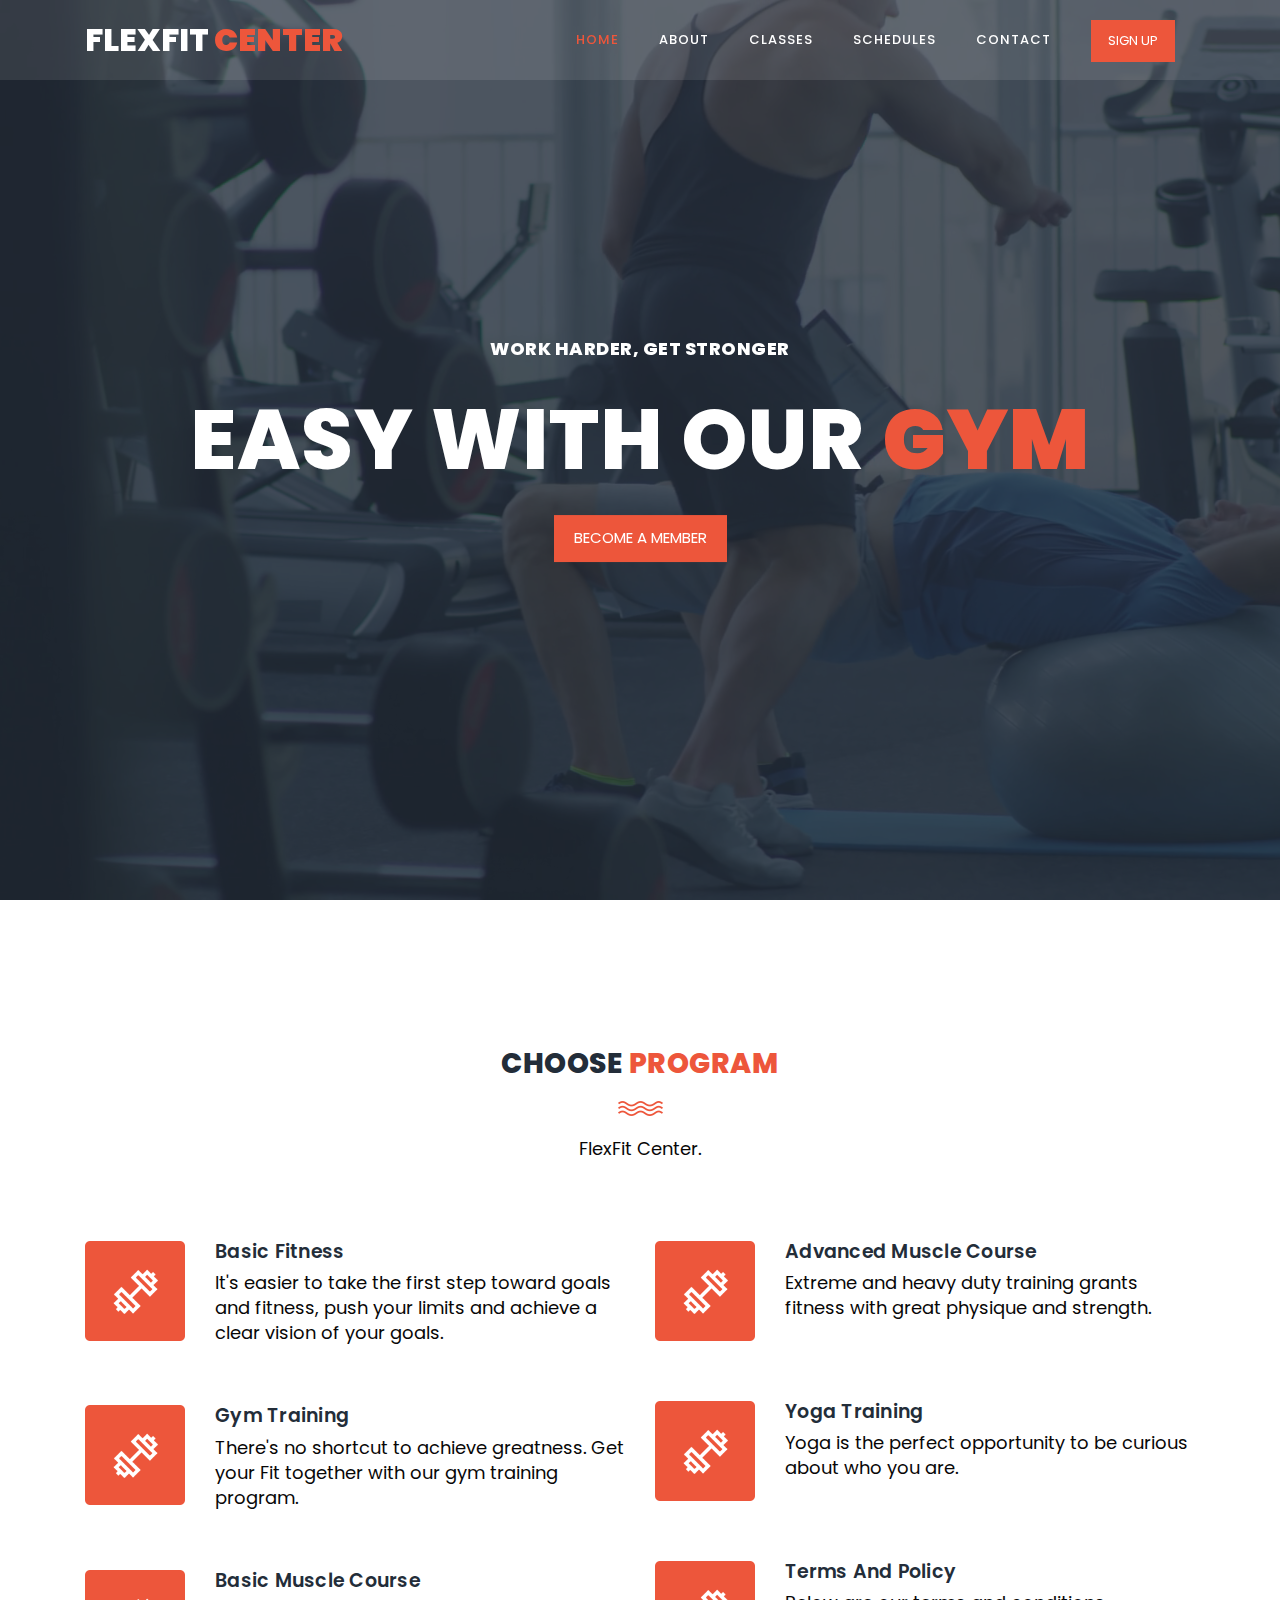
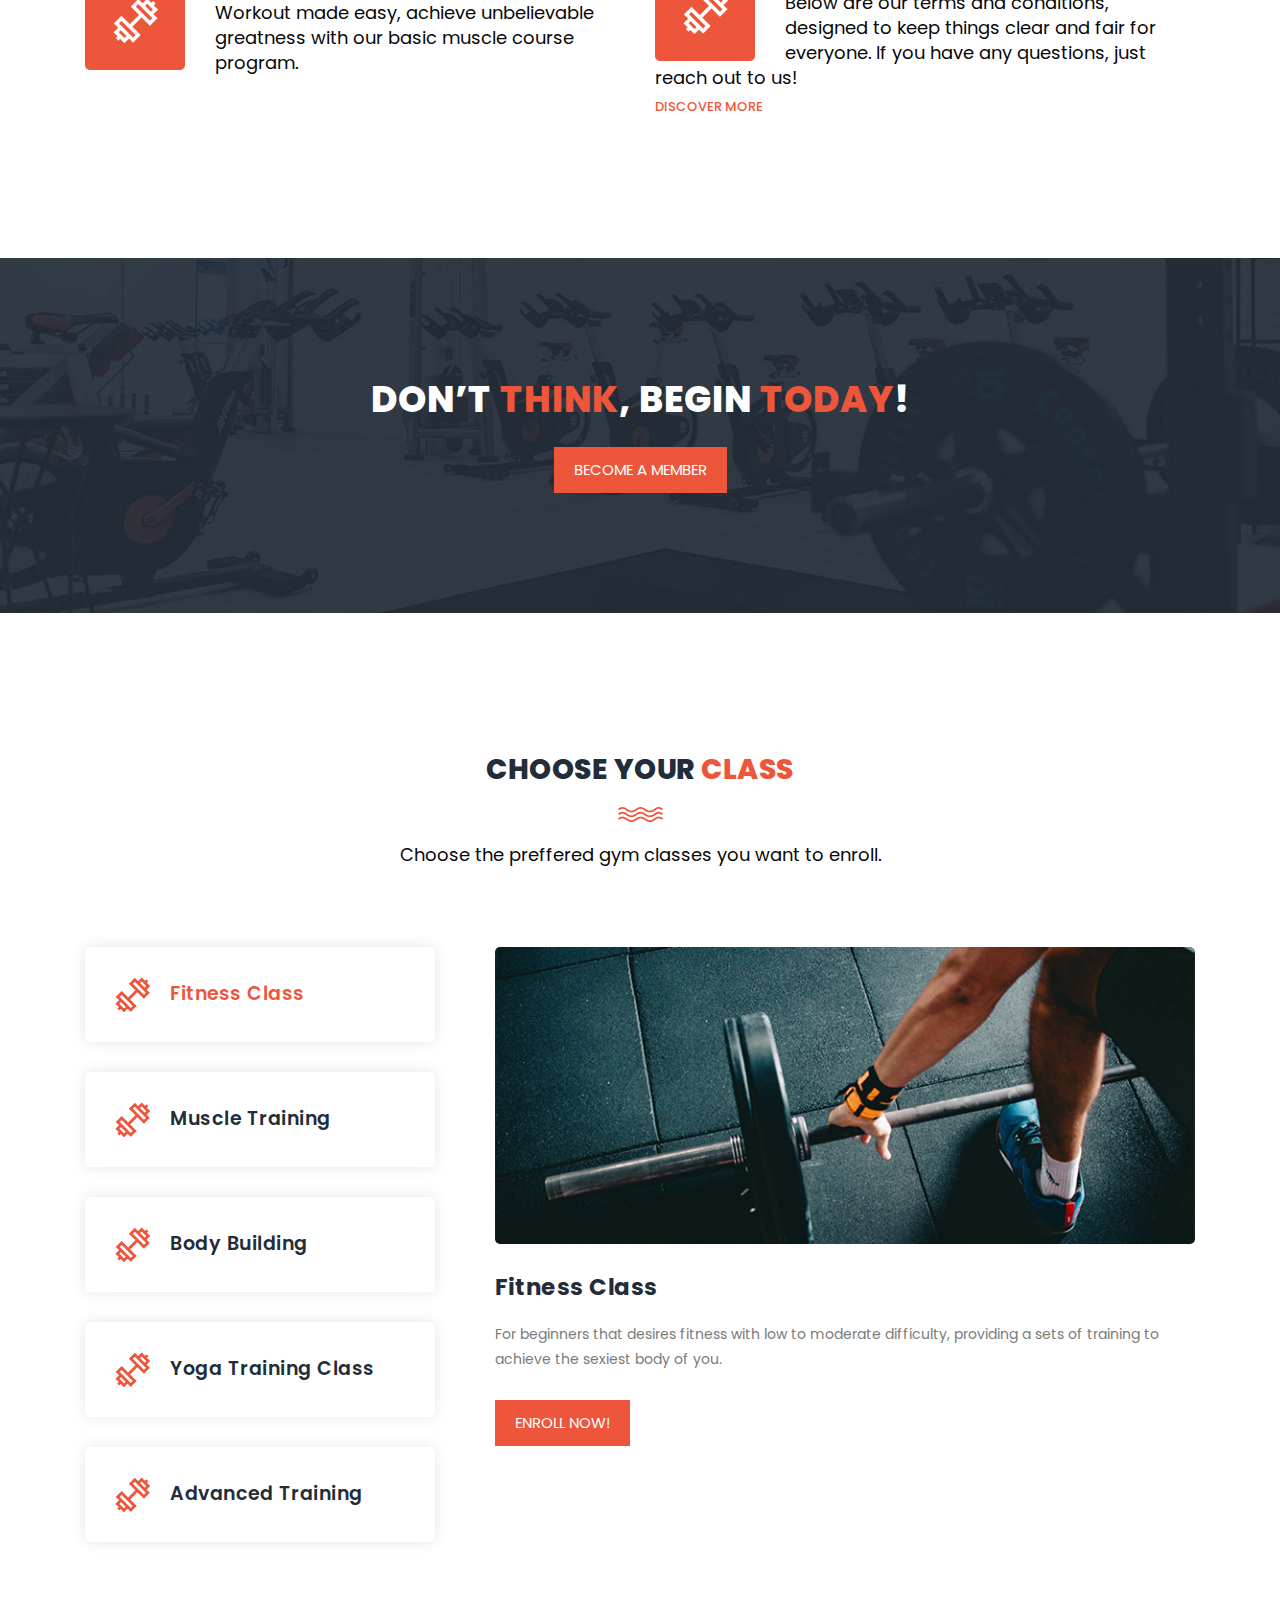
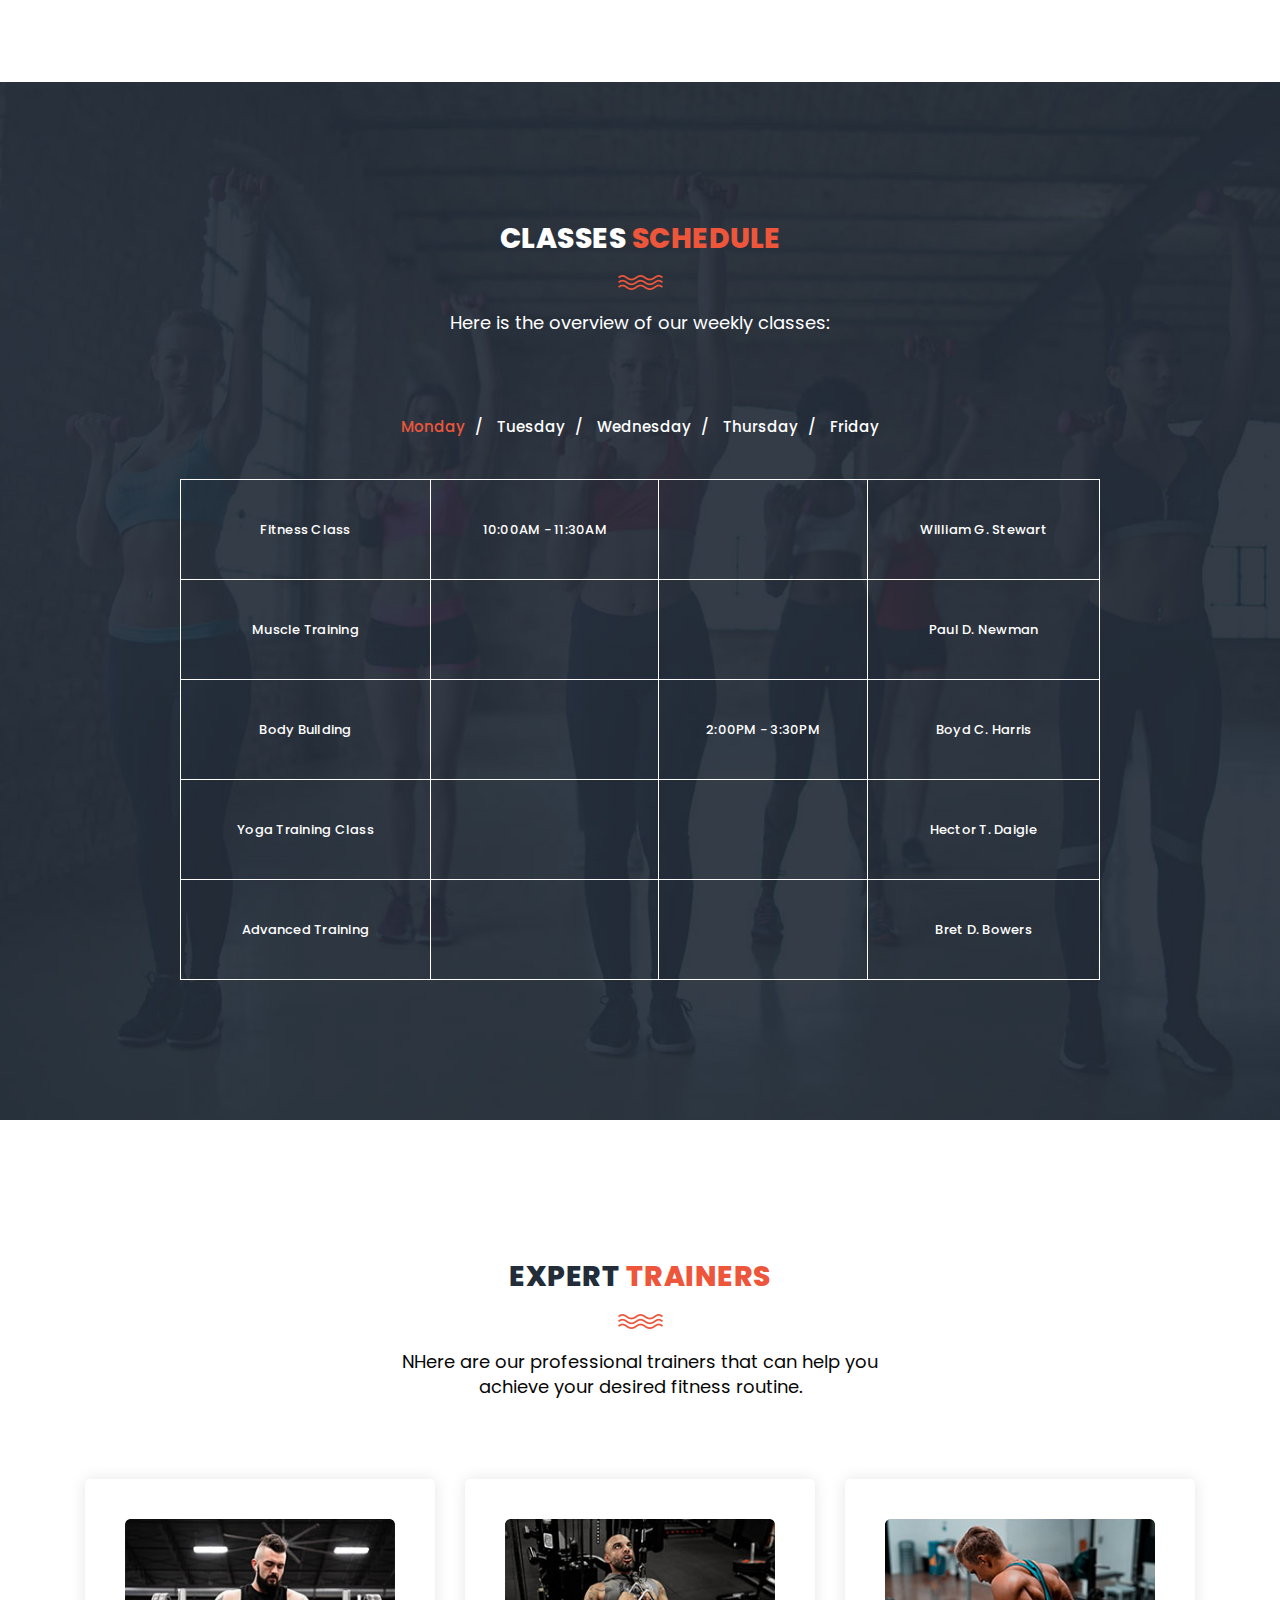
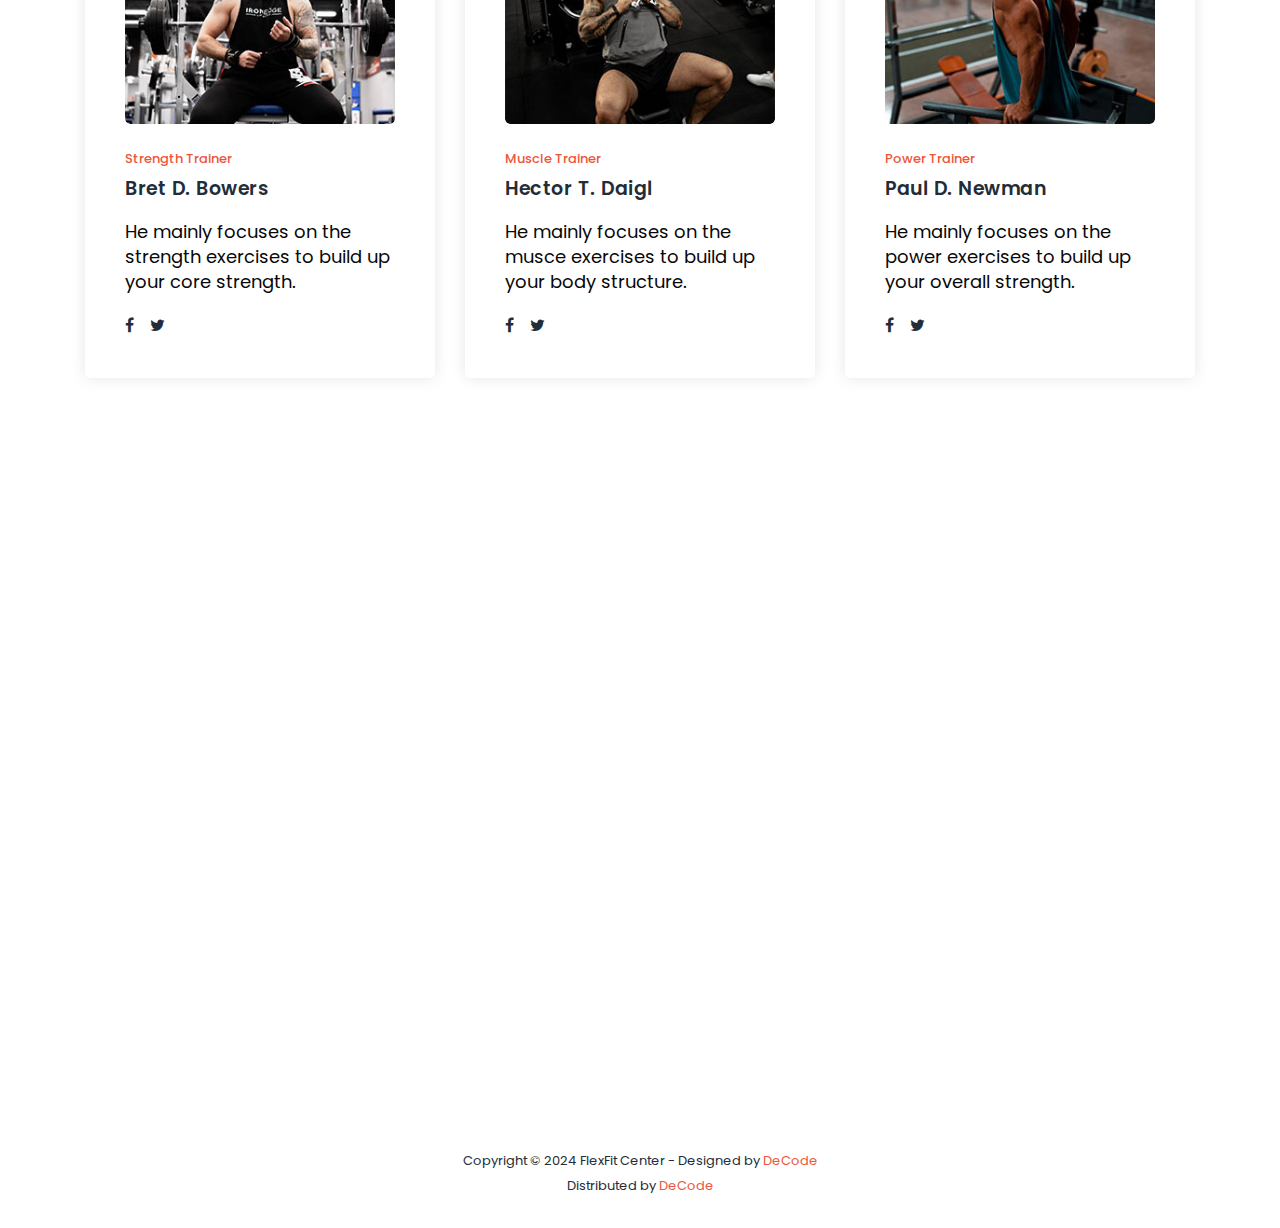
<file: index.html>
<!DOCTYPE html>
<html lang="en">

  <head>
    <meta charset="utf-8">
    <meta name="viewport" content="width=device-width, initial-scale=1, shrink-to-fit=no">
    <meta name="description" content="">
    <meta name="author" content="">
    <link href="https://fonts.googleapis.com/css?family=Poppins:100,100i,200,200i,300,300i,400,400i,500,500i,600,600i,700,700i,800,800i,900,900i&display=swap" rel="stylesheet">

    <title>FlexFit Center</title>

    <link rel="stylesheet" type="text/css" href="assets/css/bootstrap.min.css">

    <link rel="stylesheet" type="text/css" href="assets/css/font-awesome.css">

    <link rel="stylesheet" href="assets/css/templatemo-training-studio.css">
    <style>
        .map-container {
            justify-content: center;
            align-items: center;
            height: 600px;
            width: 100%;
        }
        #map iframe {
            border: 0;
            width: 100%;
            height: 500px;
        }
    </style>

    </head>
    
    <body>
    
    <div id="js-preloader" class="js-preloader">
      <div class="preloader-inner">
        <span class="dot"></span>
        <div class="dots">
          <span></span>
          <span></span>
          <span></span>
        </div>
      </div>
    </div>
    
    
    <header class="header-area header-sticky">
        <div class="container">
            <div class="row">
                <div class="col-12">
                    <nav class="main-nav">
                        <a href="index.html" class="logo">FlexFit<em> Center</em></a>
                        <ul class="nav">
                            <li class="scroll-to-section"><a href="#top" class="active">Home</a></li>
                            <li class="scroll-to-section"><a href="#features">About</a></li>
                            <li class="scroll-to-section"><a href="#our-classes">Classes</a></li>
                            <li class="scroll-to-section"><a href="#schedule">Schedules</a></li>
                            <li class="scroll-to-section"><a href="#contact-us">Contact</a></li> 
                            <li class="main-button"><a href="login.html">Sign Up</a></li>
                        </ul>        
                        <a class='menu-trigger'>
                            <span>Menu</span>
                        </a>
                    </nav>
                </div>
            </div>
        </div>
    </header>

    <div class="main-banner" id="top">
        <video autoplay muted loop id="bg-video">
            <source src="assets/images/gym-video.mp4" type="video/mp4" />
        </video>

        <div class="video-overlay header-text">
            <div class="caption">
                <h6>work harder, get stronger</h6>
                <h2>easy with our <em>gym</em></h2>
                <div class="main-button scroll-to-section">
                    <a href="login.html">Become a member</a>
                </div>
            </div>
        </div>
    </div>

    <section class="section" id="features">
        <div class="container">
            <div class="row">
                <div class="col-lg-6 offset-lg-3">
                    <div class="section-heading">
                        <h2>Choose <em>Program</em></h2>
                        <img src="assets/images/line-dec.png" alt="waves">
                        <p>FlexFit Center.</p>
                    </div>
                </div>
                <div class="col-lg-6">
                    <ul class="features-items">
                        <li class="feature-item">
                            <div class="left-icon">
                                <img src="assets/images/features-first-icon.png" alt="First One">
                            </div>
                            <div class="right-content">
                                <h4>Basic Fitness</h4>
                                <p>It's easier to take the first step toward goals and fitness, push your limits and achieve a clear vision of your goals.</p>
                            </div>
                        </li>
                        <li class="feature-item">
                            <div class="left-icon">
                                <img src="assets/images/features-first-icon.png" alt="second one">
                            </div>
                            <div class="right-content">
                                <h4>Gym Training</h4>
                                <p>There's no shortcut to achieve greatness. Get your Fit together with our gym training program.</p>
                            </div>
                        </li>
                        <li class="feature-item">
                            <div class="left-icon">
                                <img src="assets/images/features-first-icon.png" alt="third gym training">
                            </div>
                            <div class="right-content">
                                <h4>Basic Muscle Course</h4>
                                <p>Workout made easy, achieve unbelievable greatness with our basic muscle course program.</p>
                            </div>
                        </li>
                    </ul>
                </div>
                <div class="col-lg-6">
                    <ul class="features-items">
                        <li class="feature-item">
                            <div class="left-icon">
                                <img src="assets/images/features-first-icon.png" alt="fourth muscle">
                            </div>
                            <div class="right-content">
                                <h4>Advanced Muscle Course</h4>
                                <p>Extreme and heavy duty training grants fitness with great physique and strength.</p>
                            </div>
                        </li>
                        <li class="feature-item">
                            <div class="left-icon">
                                <img src="assets/images/features-first-icon.png" alt="training fifth">
                            </div>
                            <div class="right-content">
                                <h4>Yoga Training</h4>
                                <p>Yoga is the perfect opportunity to be curious about who you are.</p>
                            </div>
                        </li>
                        <li class="feature-item">
                            <div class="left-icon">
                                <img src="assets/images/features-first-icon.png" alt="gym training">
                            </div>
                            <div class="right-content">
                                <h4>Terms and Policy</h4>
                                <p>Below are our terms and conditions, designed to keep things clear and fair for everyone. If you have any questions, just reach out to us!</p>
                                <a href="policy.html" class="text-button">Discover More</a>
                            </div>
                        </li>
                    </ul>
                </div>
            </div>
        </div>
    </section>
    <!-- ***** Features Item End ***** -->

    <!-- ***** Call to Action Start ***** -->
    <section class="section" id="call-to-action">
        <div class="container">
            <div class="row">
                <div class="col-lg-10 offset-lg-1">
                    <div class="cta-content">
                        <h2>Don’t <em>think</em>, begin <em>today</em>!</h2>
                        <p></p>
                        <div class="main-button scroll-to-section">
                            <a href="login.html">Become a member</a>
                        </div>
                    </div>
                </div>
            </div>
        </div>
    </section>
    <!-- ***** Call to Action End ***** -->

    <!-- ***** Our Classes Start ***** -->
    <section class="section" id="our-classes">
        <div class="container">
            <div class="row">
                <div class="col-lg-6 offset-lg-3">
                    <div class="section-heading">
                        <h2>Choose your <em>Class</em></h2>
                        <img src="assets/images/line-dec.png" alt="">
                        <p>Choose the preffered gym classes you want to enroll.</p>
                    </div>
                </div>
            </div>
            <div class="row" id="tabs">
              <div class="col-lg-4">
                <ul>
                  <li><a href='#tabs-1' data-class='fitness'><img src="assets/images/tabs-first-icon.png" alt="">Fitness Class</a></li>
                  <li><a href='#tabs-2' data-class='muscle-training'><img src="assets/images/tabs-first-icon.png" alt="">Muscle Training</a></a></li>
                  <li><a href='#tabs-3' data-class='body-building'><img src="assets/images/tabs-first-icon.png" alt="">Body Building</a></a></li>
                  <li><a href='#tabs-4' data-class='yoga-training'><img src="assets/images/tabs-first-icon.png" alt="">Yoga Training Class</a></a></li>
                  <li><a href='#tabs-5' data-class='advanced-training'><img src="assets/images/tabs-first-icon.png" alt="">Advanced Training</a></a></li>
                </ul>
              </div>
              <div class="col-lg-8">
                <section class='tabs-content'>
                  <article id='tabs-1'>
                    <img src="assets/images/training-image-01.jpg" alt="Fitness Class">
                    <h4>Fitness Class</h4>
                    <p>For beginners that desires fitness with low to moderate difficulty, providing a sets of training to achieve the sexiest body of you.</p>
                    <div class="main-button">
                        <a href="#">Enroll Now!</a>
                    </div>
                  </article>
                  <article id='tabs-2'>
                    <img src="assets/images/training-image-02.jpg" alt="Muscle Training">
                    <h4>Muscle Training</h4>
                    <p></p>
                    <div class="main-button">
                        <a href="#">Enroll Now!</a>
                    </div>
                  </article>
                  <article id='tabs-3'>
                    <img src="assets/images/training-image-03.jpg" alt="Body Building">
                    <h4>Body Building</h4>
                    <p>.</p>
                    <div class="main-button">
                        <a href="#">Enroll Now! </a>
                    </div>
                  </article>
                  <article id='tabs-4'>
                    <img src="assets/images/training-image-04.jpg" alt="Yoga Training Class">
                    <h4>Yoga Training Class</h4>
                    <p>.</p>
                    <div class="main-button">
                        <a href="#">Enroll Now!</a>
                    </div>
                  </article>
                  <article id='tabs-5'>
                    <img src="assets/images/training-image-01.jpg" alt="Advanced Training">
                    <h4>Advanced Training</h4>
                    <p>.</p>
                    <div class="main-button">
                        <a href="#">Enroll Now!</a>
                    </div>
                  </article>
                </section>
              </div>
            </div>
        </div>
    </section>
    <!-- ***** Our Classes End ***** -->
    
    <section class="section" id="schedule">
        <div class="container">
            <div class="row">
                <div class="col-lg-6 offset-lg-3">
                    <div class="section-heading dark-bg">
                        <h2>Classes <em>Schedule</em></h2>
                        <img src="assets/images/line-dec.png" alt="">
                        <p>Here is the overview of our weekly classes:</p>
                    </div>
                </div>
            </div>
            <div class="row">
                <div class="col-lg-12">
                    <div class="filters">
                        <ul class="schedule-filter">
                            <li class="active" data-tsfilter="monday">Monday</li>
                            <li data-tsfilter="tuesday">Tuesday</li>
                            <li data-tsfilter="wednesday">Wednesday</li>
                            <li data-tsfilter="thursday">Thursday</li>
                            <li data-tsfilter="friday">Friday</li>
                        </ul>
                    </div>
                </div>
                <div class="col-lg-10 offset-lg-1">
                    <div class="schedule-table filtering">
                        <table>
                            <tbody>
                                <tr>
                                    <td class="day-time">Fitness Class</td>
                                    <td class="monday ts-item show" data-tsmeta="monday">10:00AM - 11:30AM</td>
                                    <td class="tuesday ts-item" data-tsmeta="tuesday">2:00PM - 3:30PM</td>
                                    <td>William G. Stewart</td>
                                </tr>
                                <tr>
                                    <td class="day-time">Muscle Training</td>
                                    <td class="friday ts-item" data-tsmeta="friday">10:00AM - 11:30AM</td>
                                    <td class="thursday friday ts-item" data-tsmeta="thursday" data-tsmeta="friday">2:00PM - 3:30PM</td>
                                    <td>Paul D. Newman</td>
                                </tr>
                                
                                <tr>
                                    <td class="day-time">Body Building</td>
                                    <td class="tuesday ts-item" data-tsmeta="tuesday">10:00AM - 11:30AM</td>
                                    <td class="monday ts-item show" data-tsmeta="monday">2:00PM - 3:30PM</td>
                                    <td>Boyd C. Harris</td>
                                </tr>
                                <tr>
                                    <td class="day-time">Yoga Training Class</td>
                                    <td class="wednesday ts-item" data-tsmeta="wednesday">10:00AM - 11:30AM</td>
                                    <td class="friday ts-item" data-tsmeta="friday">2:00PM - 3:30PM</td>
                                    <td>Hector T. Daigle</td>
                                </tr>
                                <tr>
                                    <td class="day-time">Advanced Training</td>
                                    <td class="thursday ts-item" data-tsmeta="thursday">10:00AM - 11:30AM</td>
                                    <td class="wednesday ts-item" data-tsmeta="wednesday">2:00PM - 3:30PM</td>
                                    <td>Bret D. Bowers</td>
                                </tr>
                            </tbody>
                        </table>
                    </div>
                </div>
            </div>
        </div>
    </section>

    <!-- ***** Testimonials Starts ***** -->
    <section class="section" id="trainers">
        <div class="container">
            <div class="row">
                <div class="col-lg-6 offset-lg-3">
                    <div class="section-heading">
                        <h2>Expert <em>Trainers</em></h2>
                        <img src="assets/images/line-dec.png" alt="">
                        <p>NHere are our professional trainers that can help you achieve your desired fitness routine.</p>
                    </div>
                </div>
            </div>
            <div class="row">
                <div class="col-lg-4">
                    <div class="trainer-item">
                        <div class="image-thumb">
                            <img src="assets/images/first-trainer.jpg" alt="">
                        </div>
                        <div class="down-content">
                            <span>Strength Trainer</span>
                            <h4>Bret D. Bowers</h4>
                            <p>He mainly focuses on the strength exercises to build up your core strength.</p>
                            <ul class="social-icons">
                                <li><a href="#"><i class="fa fa-facebook"></i></a></li>
                                <li><a href="#"><i class="fa fa-twitter"></i></a></li>
                            </ul>
                        </div>
                    </div>
                </div>
                <div class="col-lg-4">
                    <div class="trainer-item">
                        <div class="image-thumb">
                            <img src="assets/images/second-trainer.jpg" alt="">
                        </div>
                        <div class="down-content">
                            <span>Muscle Trainer</span>
                            <h4>Hector T. Daigl</h4>
                            <p>He mainly focuses on the musce exercises to build up your body structure.</p>
                            <ul class="social-icons">
                                <li><a href="#"><i class="fa fa-facebook"></i></a></li>
                                <li><a href="#"><i class="fa fa-twitter"></i></a></li>
                            </ul>
                        </div>
                    </div>
                </div>
                <div class="col-lg-4">
                    <div class="trainer-item">
                        <div class="image-thumb">
                            <img src="assets/images/third-trainer.jpg" alt="">
                        </div>
                        <div class="down-content">
                            <span>Power Trainer</span>
                            <h4>Paul D. Newman</h4>
                            <p>He mainly focuses on the power exercises to build up your overall strength.</p>
                            <ul class="social-icons">
                                <li><a href="#"><i class="fa fa-facebook"></i></a></li>
                                <li><a href="#"><i class="fa fa-twitter"></i></a></li>
                            </ul>
                        </div>
                    </div>
                </div>
            </div>
        </div>
    </section>
    <!-- ***** Testimonials Ends ***** -->
    
    <!-- ***** Contact Us Area Starts ***** -->
    <section class="section" id="contact-us">
        <div class="container-fluid">
            <div class="row justify-content-center">
                <div class="col-lg-6 col-md-6 col-xs-12">
                    <div class="map-container">
                        <div id="map">
                            <iframe src="https://www.google.com/maps/embed?pb=!1m17!1m12!1m3!1d3872.0348108951057!2d121.3288694737506!3d13.956532992523309!2m3!1f0!2f0!3f0!3m2!1i1024!2i768!4f13.1!3m2!1m1!2zMTPCsDU3JzIzLjUiTiAxMjHCsDE5JzUzLjIiRQ!5e0!3m2!1sen!2sph!4v1713231269675!5m2!1sen!2sph" width="100%" height="600px" frameborder="0" style="border:0" allowfullscreen="" loading="lazy" referrerpolicy="no-referrer-when-downgrade"></iframe>
                        </div>
                    </div>
                </div>
            </div>
        </div>
    </section>
    <!-- ***** Contact Us Area Ends ***** -->
    
    <!-- ***** Footer Start ***** -->
    <footer>
        <div class="container">
            <div class="row">
                <div class="col-lg-12">
                    <p>Copyright &copy; 2024 FlexFit Center
                    
                    - Designed by <a rel="nofollow" href="" class="tm-text-link" target="_parent">DeCode</a><br>

                Distributed by <a rel="nofollow" href="" class="tm-text-link" target="_blank">DeCode</a>
                
                </p>
                    
                    
                </div>
            </div>
        </div>
    </footer>

    <!-- jQuery -->
    <script src="assets/js/jquery-2.1.0.min.js"></script>

    <!-- Bootstrap -->
    <script src="assets/js/popper.js"></script>
    <script src="assets/js/bootstrap.min.js"></script>

    <!-- Plugins -->
    <script src="assets/js/scrollreveal.min.js"></script>
    <script src="assets/js/waypoints.min.js"></script>
    <script src="assets/js/jquery.counterup.min.js"></script>
    <script src="assets/js/imgfix.min.js"></script> 
    <script src="assets/js/mixitup.js"></script> 
    <script src="assets/js/accordions.js"></script>
    
    <!-- Global Init -->
    <script src="assets/js/custom.js"></script>

  </body>
</html>
</file>
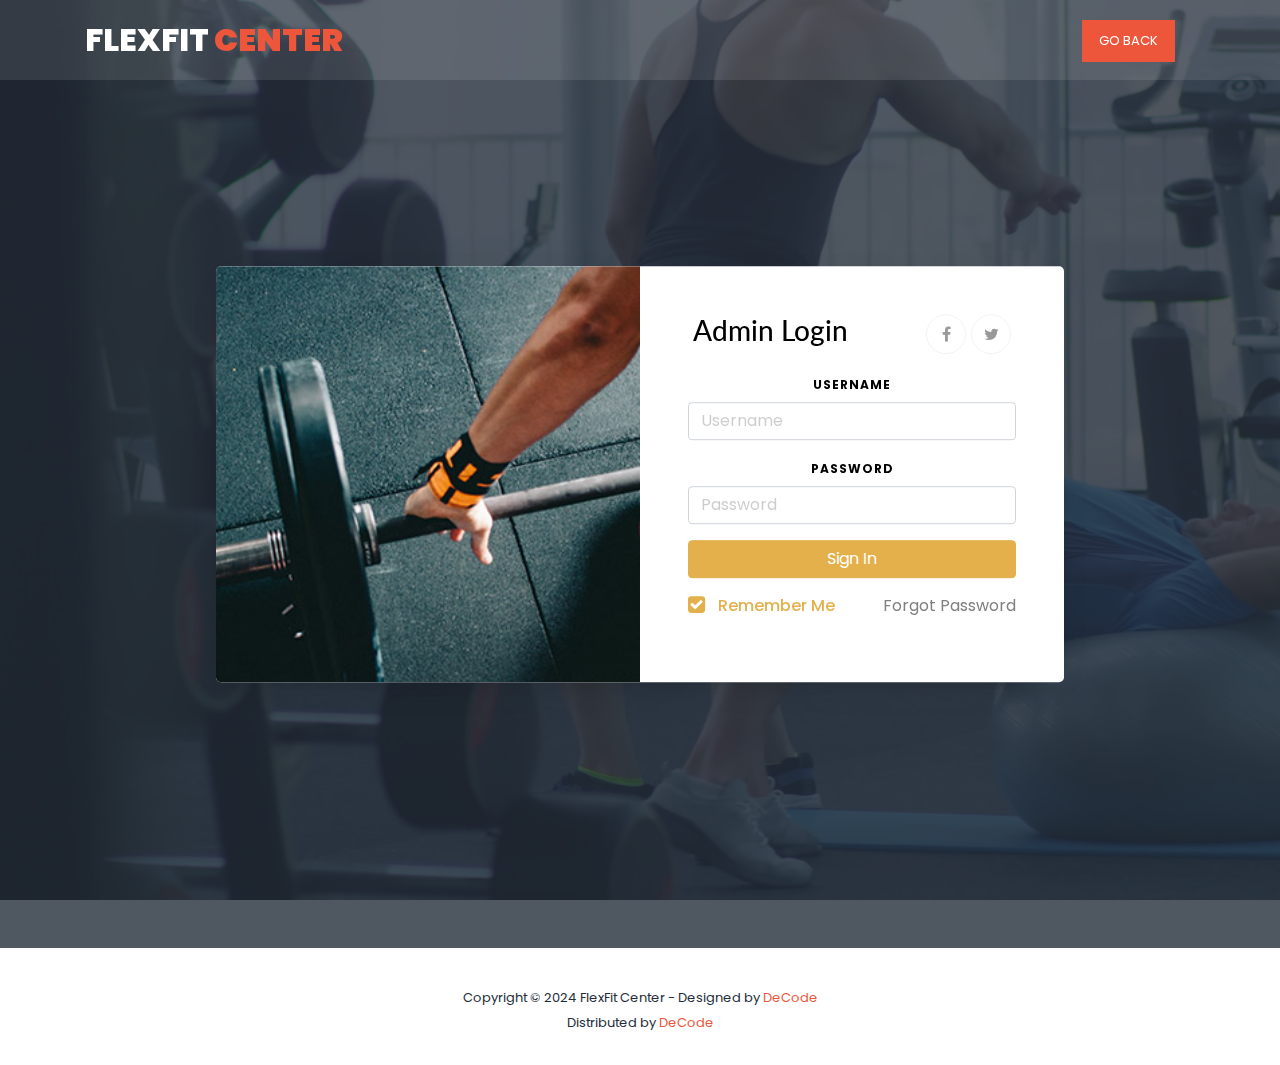
<file: admin_login.html>
<!doctype html>
<html lang="en">
<head>
    <title>FlexFit Center - Admin Login</title>
    <meta charset="utf-8">
    <meta name="viewport" content="width=device-width, initial-scale=1, shrink-to-fit=no">

    <link href="https://fonts.googleapis.com/css?family=Lato:300,400,700&display=swap" rel="stylesheet">

    <link rel="stylesheet" href="https://stackpath.bootstrapcdn.com/font-awesome/4.7.0/css/font-awesome.min.css">

    <link rel="stylesheet" href="assets/css/style.css">

    <link rel="stylesheet" type="text/css" href="assets/css/bootstrap.min.css">

    <link rel="stylesheet" type="text/css" href="assets/css/font-awesome.css">

    <link rel="stylesheet" href="assets/css/templatemo-training-studio.css">


</head>
<body>

<div id="js-preloader" class="js-preloader">
    <div class="preloader-inner">
        <span class="dot"></span>
        <div class="dots">
            <span></span>
            <span></span>
            <span></span>
        </div>
    </div>
</div>

<header class="header-area header-sticky">
    <div class="container">
        <div class="row">
            <div class="col-12">
                <nav class="main-nav">
                    <a href="index.html" class="logo">FlexFit<em> Center</em></a>
                    <ul class="nav">
                        <li class="main-button"><a href="login.html">Go Back</a></li>
                    </ul>
                    <a class='menu-trigger'>
                        <span>Menu</span>
                    </a>
                </nav>
            </div>
        </div>
    </div>
</header>

<div class="main-banner" id="top">
    <video autoplay muted loop id="bg-video">
        <source src="assets/images/gym-video.mp4" type="video/mp4"/>
    </video>
    <br><br><br>
    <div class="video-overlay header-text">
        <div class="caption">
            <div class="row justify-content-center">
                <div class="col-md-12 col-lg-10">
                    <div class="wrap d-md-flex">
                        <div class="img" style="background-image: url(assets/images/training-image-01.jpg);">
                        </div>
                        <div class="login-wrap p-4 p-md-5">
                            <div class="d-flex">
                                <div class="w-100">
                                    <h3 class="mb-4">Admin Login</h3>
                                </div>
                                <div class="w-100">
                                    <p class="social-media d-flex justify-content-end">
                                        <a href="#" class="social-icon d-flex align-items-center justify-content-center"><span
                                                    class="fa fa-facebook"></span></a>
                                        <a href="#" class="social-icon d-flex align-items-center justify-content-center"><span
                                                    class="fa fa-twitter"></span></a>
                                    </p>
                                </div>
                            </div>
                            <form action="admin_login.php" method="post" class="signin-form">
								<div class="form-group mb-3">
									<label class="label" for="adname">Username</label><br>
									<input type="text" class="form-control" placeholder="Username" name="name" required>
                                    <i class="input-icon uil uil-user"></i>
								</div>
								<div class="form-group mb-3">
									<label class="label" for="adpass">Password</label>
									<input type="password" class="form-control" placeholder="Password" name="adpass" required>
                                    <i class="input-icon uil uil-lock-alt"></i>
								</div>
								<div class="form-group">
									<button type="submit" name="submit" class="form-control btn btn-primary rounded submit px-3">Sign In</button>
								</div>
								<div class="form-group d-md-flex">
									<div class="w-50 text-left">
										<label class="checkbox-wrap checkbox-primary mb-0">Remember Me
											<input type="checkbox" checked>
											<span class="checkmark"></span>
										</label>
									</div>
									<div class="w-50 text-md-right">
										<a href="#">Forgot Password</a>
									</div>
								</div>
							</form>
                        </div>
                    </div>
                </div>
            </div>
        </div>
    </div>
</div>

<footer>
    <div class="container">
        <div class="row">
            <div class="col-lg-12">
                <p>Copyright &copy; 2024 FlexFit Center

                    - Designed by <a rel="nofollow" href="" class="tm-text-link"
                                     target="_parent">DeCode</a><br>

                    Distributed by <a rel="nofollow" href="" class="tm-text-link"
                                      target="_blank">DeCode</a>

                </p>


            </div>
        </div>
    </div>
</footer>


<!-- jQuery -->
<script src="assets/js/jquery-2.1.0.min.js"></script>
<script src="assets/js/jquery.min.js"></script>

<!-- Bootstrap -->
<script src="assets/js/popper.js"></script>
<script src="assets/js/bootstrap.min.js"></script>

<!-- Plugins -->
<script src="assets/js/scrollreveal.min.js"></script>
<script src="assets/js/waypoints.min.js"></script>
<script src="assets/js/jquery.counterup.min.js"></script>
<script src="assets/js/imgfix.min.js"></script>
<script src="assets/js/mixitup.js"></script>
<script src="assets/js/accordions.js"></script>

<!-- Global Init -->
<script src="assets/js/custom.js"></script>
<script src="assets/js/main.js"></script>

</body>
</html>
</file>
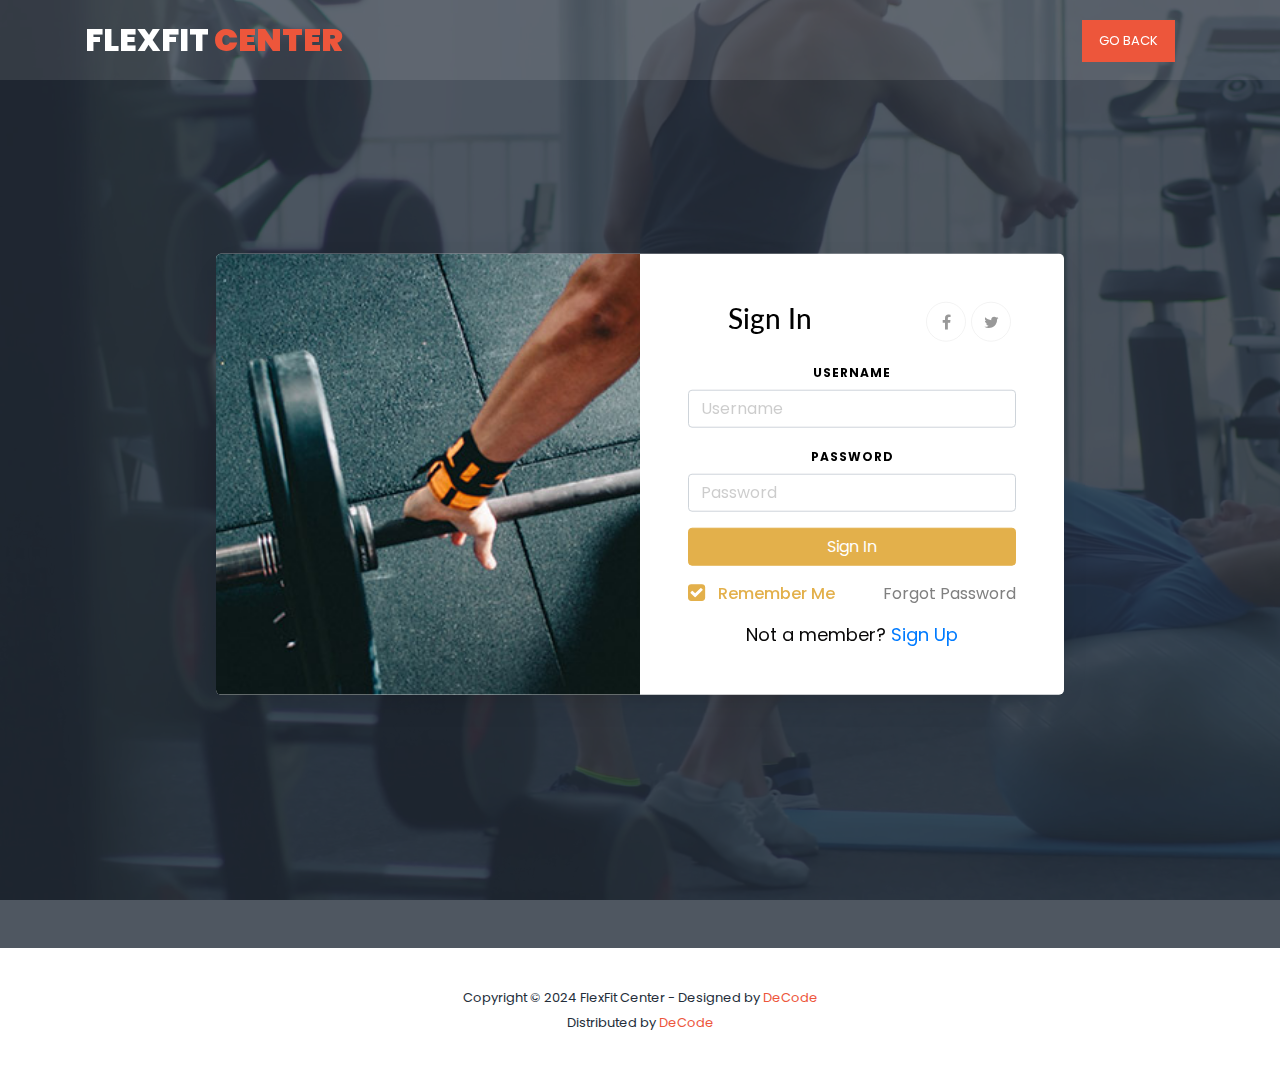
<file: login.html>
<!doctype html>
<html lang="en">
<head>
    <title>FlexFit Center - Login/Register</title>
    <meta charset="utf-8">
    <meta name="viewport" content="width=device-width, initial-scale=1, shrink-to-fit=no">

    <link href="https://fonts.googleapis.com/css?family=Lato:300,400,700&display=swap" rel="stylesheet">

    <link rel="stylesheet" href="https://stackpath.bootstrapcdn.com/font-awesome/4.7.0/css/font-awesome.min.css">

    <link rel="stylesheet" href="assets/css/style.css">

    <link rel="stylesheet" type="text/css" href="assets/css/bootstrap.min.css">

    <link rel="stylesheet" type="text/css" href="assets/css/font-awesome.css">

    <link rel="stylesheet" href="assets/css/templatemo-training-studio.css">

    <style>
        img {
            vertical-align: middle;
            border-style: none; }
    </style>


</head>
<body>

<div id="js-preloader" class="js-preloader">
    <div class="preloader-inner">
        <span class="dot"></span>
        <div class="dots">
            <span></span>
            <span></span>
            <span></span>
        </div>
    </div>
</div>

<header class="header-area header-sticky">
    <div class="container">
        <div class="row">
            <div class="col-12">
                <nav class="main-nav">
                    <a href="index.html" class="logo">FlexFit<em> Center</em></a>
                    <ul class="nav">
                        <li class="main-button"><a href="index.html">Go Back</a></li>
                    </ul>
                    <a class='menu-trigger'>
                        <span>Menu</span>
                    </a>
                </nav>
            </div>
        </div>
    </div>
</header>

<div class="main-banner" id="top">
    <video autoplay muted loop id="bg-video">
        <source src="assets/images/gym-video.mp4" type="video/mp4"/>
    </video>
    <br><br><br>
    <div class="video-overlay header-text">
        <div class="caption">
            <div class="row justify-content-center">
                <div class="col-md-12 col-lg-10">
                    <div class="wrap d-md-flex">
                        <div class="img" style="background-image: url(assets/images/training-image-01.jpg);">
                        </div>
                        <div class="login-wrap p-4 p-md-5">
                            <div class="d-flex">
                                <div class="w-100">
                                    <h3 class="mb-4">Sign In</h3>
                                </div>
                                <div class="w-100">
                                    <p class="social-media d-flex justify-content-end">
                                        <a href="#" class="social-icon d-flex align-items-center justify-content-center"><span
                                                    class="fa fa-facebook"></span></a>
                                        <a href="#" class="social-icon d-flex align-items-center justify-content-center"><span
                                                    class="fa fa-twitter"></span></a>
                                    </p>
                                </div>
                            </div>
                            <form action="login.php" method="post" class="signin-form">
								<div class="form-group mb-3">
									<label class="label" for="adname">Username</label><br>
									<input type="text" class="form-control" placeholder="Username" name="name" required>
                                    <i class="input-icon uil uil-user"></i>
								</div>
								<div class="form-group mb-3">
									<label class="label" for="adpass">Password</label>
									<input type="password" class="form-control" placeholder="Password" name="adpass" required>
                                    <i class="input-icon uil uil-lock-alt"></i>
								</div>
								<div class="form-group">
									<button type="submit" name="submit" class="form-control btn btn-primary rounded submit px-3">Sign In</button>
								</div>
								<div class="form-group d-md-flex">
									<div class="w-50 text-left">
										<label class="checkbox-wrap checkbox-primary mb-0">Remember Me
											<input type="checkbox" checked>
											<span class="checkmark"></span>
										</label>
									</div>
									<div class="w-50 text-md-right">
										<a href="#">Forgot Password</a>
									</div>
								</div>
							</form>
							
                            <p class="text-center">Not a member? <a href="/signup-form-20/signup.html">Sign Up</a></p>
                        </div>
                    </div>
                </div>
            </div>
        </div>
    </div>
</div>

<footer>
    <div class="container">
        <div class="row">
            <div class="col-lg-12">
                <p>Copyright &copy; 2024 FlexFit Center

                    - Designed by <a href="/training-studio-1.0.0/admin_login.html" class="tm-text-link">DeCode</a><br>

                    Distributed by <a rel="nofollow" href="#" class="tm-text-link"
                                      target="_blank">DeCode</a>

                </p>


            </div>
        </div>
    </div>
</footer>


<!-- jQuery -->
<script src="assets/js/jquery-2.1.0.min.js"></script>
<script src="assets/js/jquery.min.js"></script>

<!-- Bootstrap -->
<script src="assets/js/popper.js"></script>
<script src="assets/js/bootstrap.min.js"></script>

<!-- Plugins -->
<script src="assets/js/scrollreveal.min.js"></script>
<script src="assets/js/waypoints.min.js"></script>
<script src="assets/js/jquery.counterup.min.js"></script>
<script src="assets/js/imgfix.min.js"></script>
<script src="assets/js/mixitup.js"></script>
<script src="assets/js/accordions.js"></script>

<!-- Global Init -->
<script src="assets/js/custom.js"></script>
<script src="assets/js/main.js"></script>

</body>
</html>
</file>
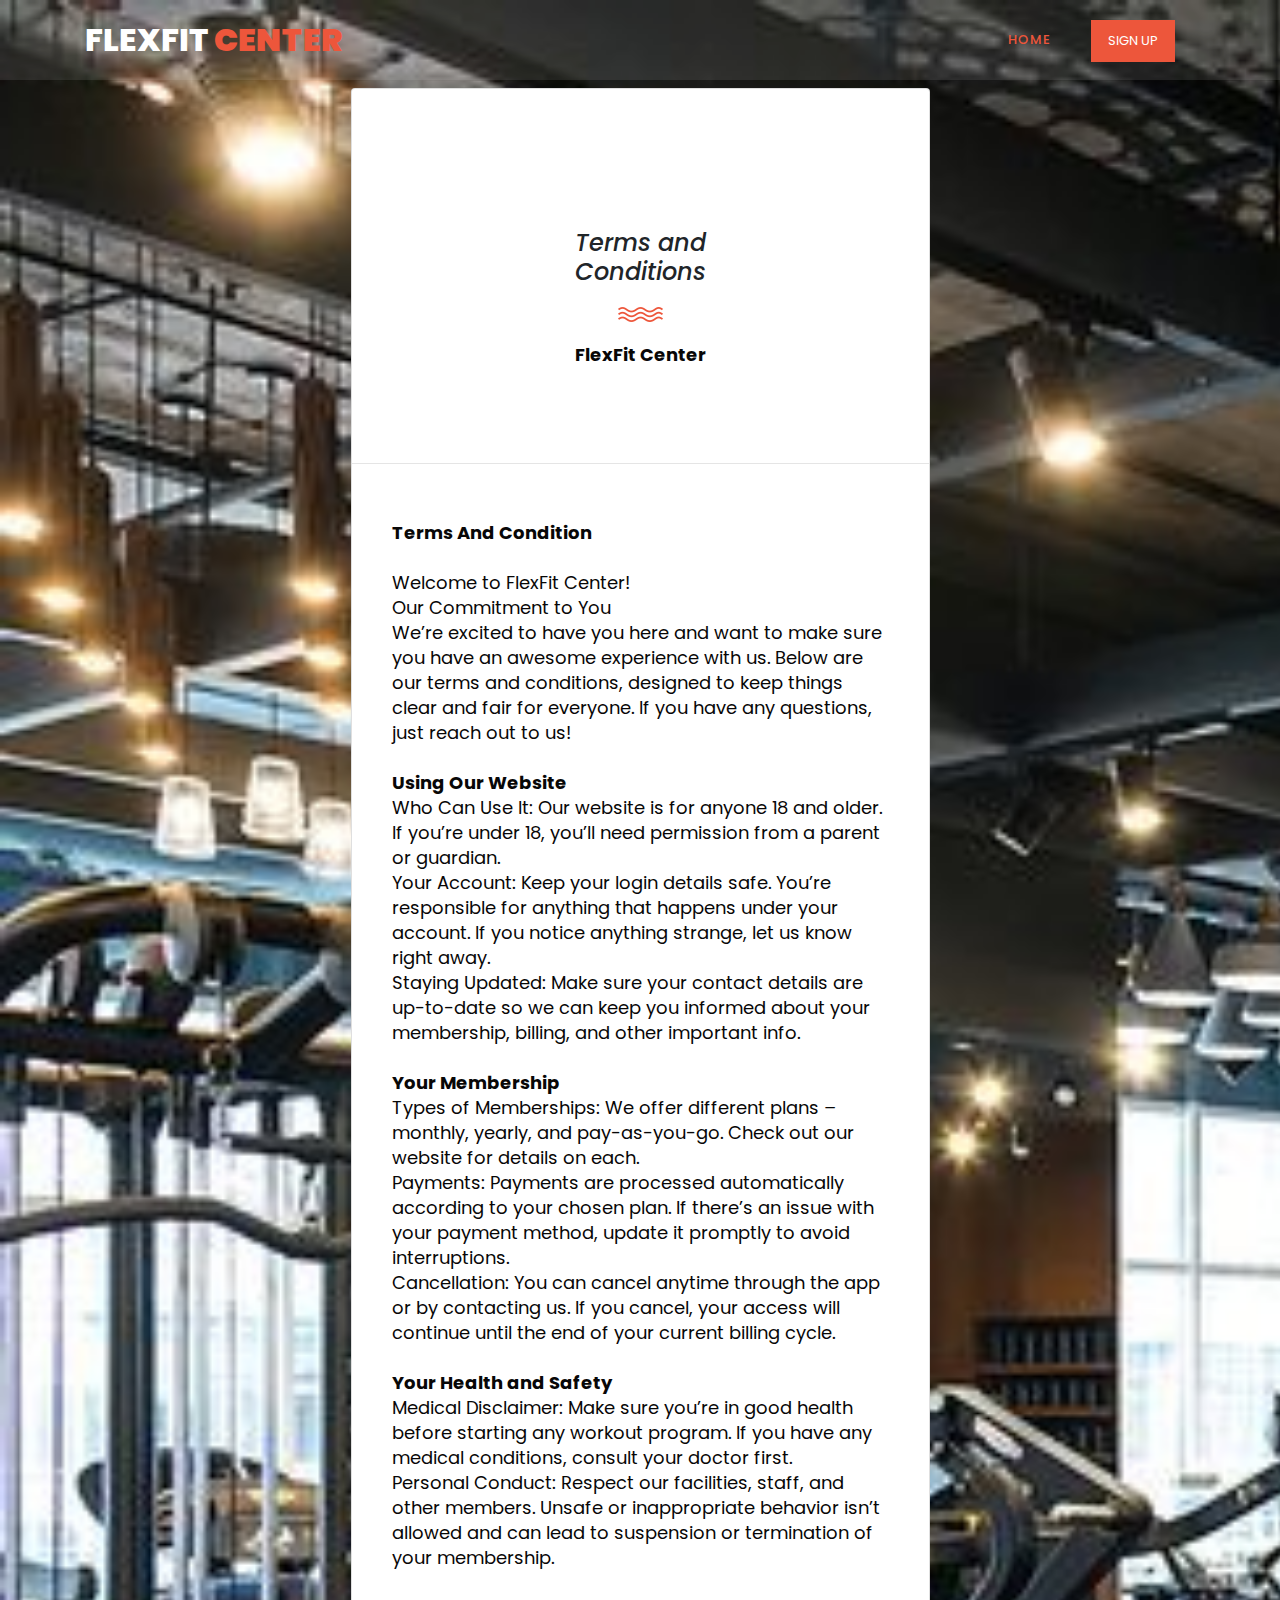
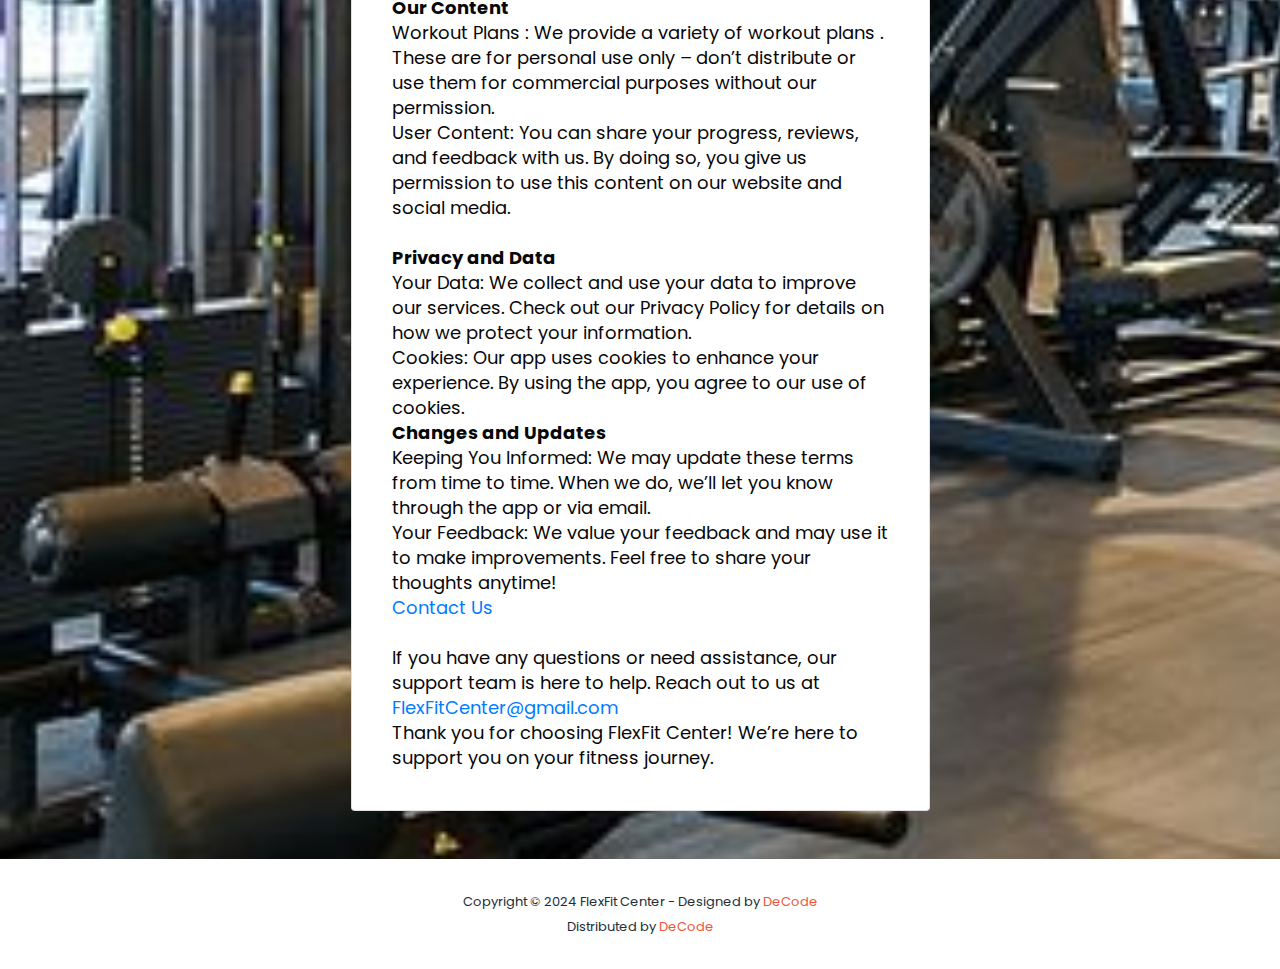
<file: policy.html>
<!DOCTYPE html>
<html lang="en">

  <head>
    <meta charset="utf-8">
    <meta name="viewport" content="width=device-width, initial-scale=1, shrink-to-fit=no">
    <meta name="description" content="">
    <meta name="author" content="">
    <link href="https://fonts.googleapis.com/css?family=Poppins:100,100i,200,200i,300,300i,400,400i,500,500i,600,600i,700,700i,800,800i,900,900i&display=swap" rel="stylesheet">

    <title>FlexFit Center</title>

    <link rel="stylesheet" type="text/css" href="assets/css/bootstrap.min.css">

    <link rel="stylesheet" type="text/css" href="assets/css/font-awesome.css">

    <link rel="stylesheet" href="assets/css/templatemo-training-studio.css">

    <style>
        html{
            background-image: url('assets/images/fitness.jpg');
            background-size: cover;
        }

        body {
            background-image: url('assets/images/fitness.jpg');
            background-size: cover;
        }

        .pop{
            text-align: center;
        }
    </style>


    </head>
    
    <body>
    
    <div id="js-preloader" class="js-preloader">
      <div class="preloader-inner">
        <span class="dot"></span>
        <div class="dots">
          <span></span>
          <span></span>
          <span></span>
        </div>
      </div>
    </div>
    
    <header class="header-area header-sticky">
        <div class="container">
            <div class="row">
                <div class="col-12">
                    <nav class="main-nav">
                        <a href="index.html" class="logo">FlexFit<em> Center</em></a>
                        <ul class="nav">
                            <li class="scroll-to-section"><a href="index.html" class="active">Home</a></li>
                            <li class="main-button"><a href="login.html">Sign Up</a></li>
                        </ul>        
                        <a class='menu-trigger'>
                            <span>Menu</span>
                        </a>
                    </nav>
                </div>
            </div>
        </div>
    </header>
<br><br><br>
    <section>

        <div class="container-fluid">
            <div class="row mt-3 ml-3 mr-3">
                <div class="col-md-6 mx-auto">
                    <div class="card">
                        <div class="col-lg-6 offset-lg-3">
                            <div class="section-heading">
                                <h4><em>Terms and Conditions</em></h4>
                                <img src="assets/images/line-dec.png" alt="waves">
                                <p><strong>FlexFit Center</strong></p>
                            </div>
                        </div> <hr>
                        <div class="card-body bg-gradient">
                            <div class="card-body text-black">
                                <p><strong>Terms And Condition</strong><br><br>

                                    Welcome to FlexFit Center! <br>
                                    Our Commitment to You <br>
                                    We’re excited to have you here and want to make sure you have an awesome experience with us. Below are our terms and conditions, designed to keep things clear and fair for everyone. If you have any questions, just reach out to us! <br><br>
                                    
                                    <strong>Using Our Website</strong>  <br>
                                    Who Can Use It: Our website is for anyone 18 and older. If you’re under 18, you’ll need permission from a parent or guardian. <br>
                                    Your Account: Keep your login details safe. You’re responsible for anything that happens under your account. If you notice anything strange, let us know right away. <br>
                                    Staying Updated: Make sure your contact details are up-to-date so we can keep you informed about your membership, billing, and other important info. <br> <br>
                                    
                                    <strong>Your Membership</strong> <br>
                                    Types of Memberships: We offer different plans – monthly, yearly, and pay-as-you-go. Check out our website for details on each. <br>
                                    Payments: Payments are processed automatically according to your chosen plan. If there’s an issue with your payment method, update it promptly to avoid interruptions. <br>
                                    Cancellation: You can cancel anytime through the app or by contacting us. If you cancel, your access will continue until the end of your current billing cycle. <br><br>
                                    
                                    <strong>Your Health and Safety</strong> <br>
                                    Medical Disclaimer: Make sure you’re in good health before starting any workout program. If you have any medical conditions, consult your doctor first. <br>
                                    Personal Conduct: Respect our facilities, staff, and other members. Unsafe or inappropriate behavior isn’t allowed and can lead to suspension or termination of your membership. <br><br>
                                    
                                    <strong>Our Content</strong> <br>
                                    Workout Plans : We provide a variety of workout plans . These are for personal use only – don’t distribute or use them for commercial purposes without our permission. <br>
                                    User Content: You can share your progress, reviews, and feedback with us. By doing so, you give us permission to use this content on our website and social media. <br><br>
                                    
                                    <strong>Privacy and Data</strong> <br>
                                    Your Data: We collect and use your data to improve our services. Check out our Privacy Policy for details on how we protect your information. <br>
                                    Cookies: Our app uses cookies to enhance your experience. By using the app, you agree to our use of cookies. <br>
                                    <strong>Changes and Updates</strong> <br>
                                    Keeping You Informed: We may update these terms from time to time. When we do, we’ll let you know through the app or via email. <br>
                                    Your Feedback: We value your feedback and may use it to make improvements. Feel free to share your thoughts anytime! <br>
                                    <a href="index.html">Contact Us</a> <br> <br>
                                    
                                        If you have any questions or need assistance, our support team is here to help. Reach out to us at <a href=https://mail.google.com>FlexFitCenter@gmail.com</a>   <br>
                                        
                                        Thank you for choosing FlexFit Center! We’re here to support you on your fitness journey.</p>
                            </div>
                        </div>
                    </div>
                </div>
            </div>
        </div>  

    </section>
    <br><br>
    </body>

    <footer style="background-color: white; bottom: 0; width: 100%;">
        <div class="container">
            <div class="row">
                <div class="col-lg-12">
                    <p>
                        Copyright &copy; 2024 FlexFit Center - Designed by
                        <a rel="nofollow" href="" class="tm-text-link" target="_parent">DeCode</a><br>
                        Distributed by
                        <a rel="nofollow" href="" class="tm-text-link" target="_blank">DeCode</a>
                    </p>
                </div>
            </div>
        </div>
    </footer>
    
    <!-- jQuery -->
    <script src="assets/js/jquery-2.1.0.min.js"></script>
    <script src="assets/js/jquery.min.js"></script>
    
    <!-- Bootstrap -->
    <script src="assets/js/popper.js"></script>
    <script src="assets/js/bootstrap.min.js"></script>
    
    <!-- Plugins -->
    <script src="assets/js/scrollreveal.min.js"></script>
    <script src="assets/js/waypoints.min.js"></script>
    <script src="assets/js/jquery.counterup.min.js"></script>
    <script src="assets/js/imgfix.min.js"></script>
    <script src="assets/js/mixitup.js"></script>
    <script src="assets/js/accordions.js"></script>
    
    <!-- Global Init -->
    <script src="assets/js/custom.js"></script>
    <script src="assets/js/main.js"></script>
    <script src="assets/js/side.js"></script>
</file>
<file: assets/css/templatemo-training-studio.css>
/*

TemplateMo 548 Training Studio

https://templatemo.com/tm-548-training-studio

*/

/* ---------------------------------------------
Table of contents
------------------------------------------------
01. font & reset css
02. reset
03. global styles
04. header
05. banner
06. features
07. testimonials
08. contact
09. footer
10. preloader
11. search
12. portfolio

--------------------------------------------- */
/* 
---------------------------------------------
font & reset css
--------------------------------------------- 
*/
@import url("https://fonts.googleapis.com/css?family=Poppins:100,100i,200,200i,300,300i,400,400i,500,500i,600,600i,700,700i,800,800i,900,900i");
/* 
---------------------------------------------
reset
--------------------------------------------- 
*/
html, body, div, span, applet, object, iframe, h1, h2, h3, h4, h5, h6, p, blockquote, div
pre, a, abbr, acronym, address, big, cite, code, del, dfn, em, font, img, ins, kbd, q,
s, samp, small, strike, strong, sub, sup, tt, var, b, u, i, center, dl, dt, dd, ol, ul, li,
figure, header, nav, section, article, aside, footer, figcaption {
  margin: 0;
  padding: 0;
  border: 0;
  outline: 0;
}

.clearfix:after {
  content: ".";
  display: block;
  clear: both;
  visibility: hidden;
  line-height: 0;
  height: 0;
}

.clearfix {
  display: inline-block;
}

html[xmlns] .clearfix {
  display: block;
}

* html .clearfix {
  height: 1%;
}

ul, li {
  padding: 0;
  margin: 0;
  list-style: none;
}

header, nav, section, article, aside, footer, hgroup {
  display: block;
}

* {
  box-sizing: border-box;
}

html, body {
  font-family: 'Poppins', sans-serif;
  font-weight: 400;
  background-color: #fff;
  font-size: 16px;
  -ms-text-size-adjust: 100%;
  -webkit-font-smoothing: antialiased;
  -moz-osx-font-smoothing: grayscale;
}

a {
  text-decoration: none !important;
}

h1, h2, h3, h4, h5, h6 {
  margin-top: 0px;
  margin-bottom: 0px;
}

ul {
  margin-bottom: 0px;
}

p {
  font-size: 18px;
  line-height: 25px;
  color: #080707;
}

/* 
---------------------------------------------
global styles
--------------------------------------------- 
*/
html,
body {
  background: #fff;
  font-family: 'Poppins', sans-serif;
}

::selection {
  background: #ed563b;
  color: #fff;
}

::-moz-selection {
  background: #ed563b;
  color: #fff;
}

@media (max-width: 991px) {
  html, body {
    overflow-x: hidden;
  }
  .mobile-top-fix {
    margin-top: 30px;
    margin-bottom: 0px;
  }
  .mobile-bottom-fix {
    margin-bottom: 30px;
  }
  .mobile-bottom-fix-big {
    margin-bottom: 60px;
  }
}

.section-heading {
  text-align: center;
  margin-top: 140px;
  margin-bottom: 80px;
}

.section-heading h2 {
  font-size: 28px;
  font-weight: 800;
  color: #232d39;
  text-transform: uppercase;
  letter-spacing: 0.5px;
  margin-top: 0px;
  margin-bottom: 0px;
}

.section-heading h2 em {
  font-style: normal;
  color: #ed563b;
}

.section-heading img {
  margin: 20px auto;
}

.dark-bg h2 {
  color: #fff;
}

.dark-bg p {
  color: #fff;
}

.main-button a {
  display: inline-block;
  font-size: 15px;
  padding: 12px 20px;
  background-color: #ed563b;
  color: #fff;
  text-align: center;
  font-weight: 400;
  text-transform: uppercase;
  transition: all .3s;
}

.main-button a:hover {
  background-color: #f9735b;
}


/* 
---------------------------------------------
header
--------------------------------------------- 
*/

.background-header {
  background: rgba(250,250,250,0.99) !important;
  height: 80px!important;
  position: fixed!important;
  top: 0px;
  left: 0px;
  right: 0px;
  box-shadow: 0px 0px 10px rgba(0,0,0,0.15)!important;
}

.background-header .logo,
.background-header .main-nav .nav li a {
  color: #232d39!important;
}

.background-header .main-nav .nav li:last-child a {
  color: #fff !important;
}

.background-header .main-nav .nav li:last-child a:hover {
  color: #fff!important;
}

.background-header .main-nav .nav li:hover a {
  color: #ed563b!important;
}

.background-header .nav li a.active {
  color: #ed563b!important;
}

.header-area {
  position: absolute;
  top: 0px;
  left: 0px;
  right: 0px;
  z-index: 100;
  height: 80px;
  background: rgba(250,250,250,0.1);
  -webkit-transition: all .5s ease 0s;
  -moz-transition: all .5s ease 0s;
  -o-transition: all .5s ease 0s;
  transition: all .5s ease 0s;
}

.header-area .main-nav {
  min-height: 80px;
  background: transparent;
}

.header-area .main-nav .logo {
  line-height: 80px;
  color: #fff;
  font-size: 32px;
  font-weight: 800;
  text-transform: uppercase;
  float: left;
  -webkit-transition: all 0.3s ease 0s;
  -moz-transition: all 0.3s ease 0s;
  -o-transition: all 0.3s ease 0s;
  transition: all 0.3s ease 0s;
}

.header-area .main-nav .logo em {
  font-style: normal;
  color: #ed563b;
  font-weight: 900;
}

.header-area .main-nav .nav {
  float: right;
  margin-top: 27px;
  margin-right: 0px;
  background-color: transparent;
  -webkit-transition: all 0.3s ease 0s;
  -moz-transition: all 0.3s ease 0s;
  -o-transition: all 0.3s ease 0s;
  transition: all 0.3s ease 0s;
  position: relative;
  z-index: 999;
}

.header-area .main-nav .nav li {
  padding-left: 20px;
  padding-right: 20px;
}

.header-area .main-nav .nav li a {
  display: block;
  font-weight: 500;
  font-size: 13px;
  color: #7a7a7a;
  text-transform: uppercase;
  -webkit-transition: all 0.3s ease 0s;
  -moz-transition: all 0.3s ease 0s;
  -o-transition: all 0.3s ease 0s;
  transition: all 0.3s ease 0s;
  height: 40px;
  line-height: 40px;
  border: transparent;
  letter-spacing: 1px;
}

.header-area .main-nav .nav li a {
  color: #fff;
}

.header-area .main-nav .nav li:last-child a {
  display: inline-block;
  font-size: 13px;
  padding: 11px 17px;
  background-color: #ed563b;
  color: #fff;
  text-align: center;
  font-weight: 400;
  letter-spacing: 0px;
  text-transform: uppercase;
  transition: all .3s;
  height: auto;
  line-height: 20px;
}

.header-area .main-nav .nav li:last-child a:hover {
  background-color: #f9735b;
  opacity: 1;
}

.header-area .main-nav .nav li:hover a,
.header-area .main-nav .nav li a.active {
  color: #ed563b!important;
  opacity: 1;
}

.background-header .main-nav .nav li:hover a,
.background-header .main-nav .nav li a.active {
  color: #ed563b!important;
  opacity: 1;
}

.header-area .main-nav .menu-trigger {
  cursor: pointer;
  display: block;
  position: absolute;
  top: 23px;
  width: 32px;
  height: 40px;
  text-indent: -9999em;
  z-index: 99;
  right: 40px;
  display: none;
}

.header-area .main-nav .menu-trigger span,
.header-area .main-nav .menu-trigger span:before,
.header-area .main-nav .menu-trigger span:after {
  -moz-transition: all 0.4s;
  -o-transition: all 0.4s;
  -webkit-transition: all 0.4s;
  transition: all 0.4s;
  background-color: #1e1e1e;
  display: block;
  position: absolute;
  width: 30px;
  height: 2px;
  left: 0;
}

.background-header .main-nav .menu-trigger span,
.background-header .main-nav .menu-trigger span:before,
.background-header .main-nav .menu-trigger span:after {
  background-color: #1e1e1e;
}

.header-area .main-nav .menu-trigger span:before,
.header-area .main-nav .menu-trigger span:after {
  -moz-transition: all 0.4s;
  -o-transition: all 0.4s;
  -webkit-transition: all 0.4s;
  transition: all 0.4s;
  background-color: #1e1e1e;
  display: block;
  position: absolute;
  width: 30px;
  height: 2px;
  left: 0;
  width: 75%;
}

.background-header .main-nav .menu-trigger span:before,
.background-header .main-nav .menu-trigger span:after {
  background-color: #1e1e1e;
}

.header-area .main-nav .menu-trigger span:before,
.header-area .main-nav .menu-trigger span:after {
  content: "";
}

.header-area .main-nav .menu-trigger span {
  top: 16px;
}

.header-area .main-nav .menu-trigger span:before {
  -moz-transform-origin: 33% 100%;
  -ms-transform-origin: 33% 100%;
  -webkit-transform-origin: 33% 100%;
  transform-origin: 33% 100%;
  top: -10px;
  z-index: 10;
}

.header-area .main-nav .menu-trigger span:after {
  -moz-transform-origin: 33% 0;
  -ms-transform-origin: 33% 0;
  -webkit-transform-origin: 33% 0;
  transform-origin: 33% 0;
  top: 10px;
}

.header-area .main-nav .menu-trigger.active span,
.header-area .main-nav .menu-trigger.active span:before,
.header-area .main-nav .menu-trigger.active span:after {
  background-color: transparent;
  width: 100%;
}

.header-area .main-nav .menu-trigger.active span:before {
  -moz-transform: translateY(6px) translateX(1px) rotate(45deg);
  -ms-transform: translateY(6px) translateX(1px) rotate(45deg);
  -webkit-transform: translateY(6px) translateX(1px) rotate(45deg);
  transform: translateY(6px) translateX(1px) rotate(45deg);
  background-color: #1e1e1e;
}

.background-header .main-nav .menu-trigger.active span:before {
  background-color: #1e1e1e;
}

.header-area .main-nav .menu-trigger.active span:after {
  -moz-transform: translateY(-6px) translateX(1px) rotate(-45deg);
  -ms-transform: translateY(-6px) translateX(1px) rotate(-45deg);
  -webkit-transform: translateY(-6px) translateX(1px) rotate(-45deg);
  transform: translateY(-6px) translateX(1px) rotate(-45deg);
  background-color: #1e1e1e;
}

.background-header .main-nav .menu-trigger.active span:after {
  background-color: #1e1e1e;
}

.header-area.header-sticky {
  min-height: 80px;
}

.header-area.header-sticky .nav {
  margin-top: 20px !important;
}

.header-area.header-sticky .nav li a.active {
  color: #ed563b;
}

@media (max-width: 1200px) {
  .header-area .main-nav .nav li {
    padding-left: 12px;
    padding-right: 12px;
  }
  .header-area .main-nav:before {
    display: none;
  }
}

@media (max-width: 767px) {
  .header-area .main-nav .logo {
    color: #1e1e1e;
  }
  .header-area.header-sticky .nav li a:hover,
  .header-area.header-sticky .nav li a.active {
    color: #ed563b!important;
    opacity: 1;
  }
  .header-area {
    background-color: #f7f7f7;
    padding: 0px 15px;
    height: 80px;
    box-shadow: none;
    text-align: center;
  }
  .header-area .container {
    padding: 0px;
  }
  .header-area .logo {
    margin-left: 30px;
  }
  .header-area .menu-trigger {
    display: block !important;
  }
  .header-area .main-nav {
    overflow: hidden;
  }
  .header-area .main-nav .nav {
    float: none;
    width: 100%;
    display: none;
    -webkit-transition: all 0s ease 0s;
    -moz-transition: all 0s ease 0s;
    -o-transition: all 0s ease 0s;
    transition: all 0s ease 0s;
    margin-left: 0px;
  }
  .header-area .main-nav .nav li:first-child {
    border-top: 1px solid #eee;
  }
  .header-area .main-nav .nav li:last-child {
    width: 100%;
    background-color: #ed563b;
    color: #fff;
  }
  .header-area .main-nav .nav li:last-child a {
    background-color: #ed563b!important;
  }
  .header-area .main-nav .nav li:last-child a:hover,
  .header-area .main-nav .nav li:last-child:hover a {
    background-color: #ed563b!important;
    color: #fff!important;
  }
  .header-area.header-sticky .nav {
    margin-top: 80px !important;
  }
  .header-area .main-nav .nav li {
    width: 100%;
    background: #fff;
    border-bottom: 1px solid #eee;
    padding-left: 0px !important;
    padding-right: 0px !important;
  }
  .header-area .main-nav .nav li a {
    height: 50px !important;
    line-height: 50px !important;
    padding: 0px !important;
    border: none !important;
    background: #f7f7f7 !important;
    color: #232d39 !important;
  }
  .header-area .main-nav .nav li:last-child a {
    color: #fff!important;
  }
  .header-area .main-nav .nav li a:hover {
    background: #eee !important;
    color: #ed563b!important;
  }
  .header-area .main-nav .nav li.submenu ul {
    position: relative;
    visibility: inherit;
    opacity: 1;
    z-index: 1;
    transform: translateY(0%);
    transition-delay: 0s, 0s, 0.3s;
    top: 0px;
    width: 100%;
    box-shadow: none;
    height: 0px;
  }
  .header-area .main-nav .nav li.submenu ul li a {
    font-size: 12px;
    font-weight: 400;
  }
  .header-area .main-nav .nav li.submenu ul li a:hover:before {
    width: 0px;
  }
  .header-area .main-nav .nav li.submenu ul.active {
    height: auto !important;
  }
  .header-area .main-nav .nav li.submenu:after {
    color: #3B566E;
    right: 25px;
    font-size: 14px;
    top: 15px;
  }
  .header-area .main-nav .nav li.submenu:hover ul, .header-area .main-nav .nav li.submenu:focus ul {
    height: 0px;
  }
}

@media (min-width: 767px) {
  .header-area .main-nav .nav {
    display: flex !important;
  }
}


/* 
---------------------------------------------
banner
--------------------------------------------- 
*/

.main-banner {
  position: relative;
}

#bg-video {
    min-width: 100%;
    min-height: 100vh;
    max-width: 100%;
    max-height: 100vh;
    object-fit: cover;
    z-index: -1;
}

#bg-video::-webkit-media-controls {
    display: none !important;
}

.video-overlay {
    position: absolute;
    background-color: rgba(35,45,57,0.8);
    top: 0;
    left: 0;
    bottom: 7px;
    width: 100%;
}

.main-banner .caption {
  text-align: center;
  position: absolute;
  width: 80%;
  left: 50%;
  top: 50%;
  transform: translate(-50%,-50%);
}

.main-banner .caption h6 {
  margin-top: 0px;
  font-size: 18px;
  text-transform: uppercase;
  font-weight: 800;
  color: #fff;
  letter-spacing: 0.5px;
}

.main-banner .caption h2 {
  margin-top: 30px;
  margin-bottom: 25px;
  font-size: 84px;
  text-transform: uppercase;
  font-weight: 800;
  color: #fff;
  letter-spacing: 1px;
}

.main-banner .caption h2 em {
  font-style: normal;
  color: #ed563b;
  font-weight: 900;
}


/*
---------------------------------------------
features
---------------------------------------------
*/

#features {
  margin-bottom: 80px;
}

.feature-item {
  display: inline-block;
  margin-bottom: 60px;
}

.feature-item .left-icon img {
  float: left;
  margin-right: 30px;
}

.feature-item .right-content {
  display: inline;
}

.feature-item .right-content h4 {
  margin-top: 0px;
  margin-bottom:  7px;
  letter-spacing: 0.25px;
  color: #232d39;
  font-size: 19px;
  font-weight: 600;
  text-transform: capitalize;
}

.feature-item .right-content a.text-button {
  margin-top: 7px;
  display: inline-block;
  font-size: 13px;
  text-transform: uppercase;
  color: #ed563b;
  font-weight: 500;
}

/*
---------------------------------------------
subscribe
---------------------------------------------
*/

#call-to-action {
  padding: 120px 0px;
  background-image: url(../images/cta-bg.jpg);
  background-position: center center;
  background-repeat: no-repeat;
  background-size: cover;
  text-align: center;
}

.cta-content h2 {
  font-size: 36px;
  text-transform: uppercase;
  font-weight: 800;
  color: #fff;
  letter-spacing: 1px;
}

.cta-content h2 em {
  font-style: normal;
  color: #ed563b;
}

.cta-content p {
  font-size: 16px;
  color: #fff;
  margin: 15px 0px 25px 0px;
}



/*
--------------------------------------------
Our Classes
--------------------------------------------
*/

#our-classes {
  margin-bottom: 140px;
}

#tabs ul {
  margin: 0;
  padding: 0;
}
#tabs ul li {
  margin-bottom: 30px;
  display: inline-block;
  width: 100%;
}
#tabs ul li:last-child {
  margin-bottom: 0px;
}
#tabs ul li a {
  text-transform: capitalize;
  width: 100%;
  padding: 30px 30px;
  display: inline-block;
  background-color: #fff;
  box-shadow: 0px 0px 15px rgba(0,0,0,0.1);
  border-radius: 5px;
  font-size: 19px;
  color: #232d39;
  letter-spacing: 0.5px;
  font-weight: 600;
  transition: all 0.3s;
}
#tabs .main-rounded-button a {
  text-align: center;
  padding: 20px 30px;
  width: 100%;
  border-radius: 5px;
  display: inline-block;
  box-shadow: 0px 0px 15px rgba(0,0,0,0.1);
  color: #fff;
  font-size: 19px;
  letter-spacing: 0.5px;
  font-weight: 600;
  background-color: #ed563b;
}
#tabs .main-rounded-button a:hover {
  background-color: #f9735b;
}
#tabs ul li a img {
  max-width: 100%;
  margin-right: 20px;
}
#tabs ul .ui-tabs-active span {
  background: #faf5b2;
  border: #faf5b2;
  line-height: 90px;
  border-bottom: none;
}
#tabs ul .ui-tabs-active a {
  color: #ed563b;
}
#tabs ul .ui-tabs-active span {
  color: #1e1e1e;
}
.tabs-content {
  margin-left: 30px;
  text-align: left;
  display: inline-block;
  transition: all 0.3s;
}
.tabs-content img {
  max-width: 100%;
  overflow: hidden;
  border-radius: 5px;
}
.tabs-content h4 {
  font-size: 23px;
  font-weight: 700;
  color: #232d39;
  letter-spacing: 0.5px;
  margin-bottom: 20px;
  margin-top: 30px;
}
.tabs-content p {
  font-size: 14px;
  color: #7a7a7a;
  margin-bottom: 28px;
}


/* 
---------------------------------------------
schedule
--------------------------------------------- 
*/

#schedule {
  padding: 0px 0px 140px 0px;
  background-image: url(../images/schedule-bg.jpg);
  background-position: center center;
  background-repeat: no-repeat;
  background-size: cover;
}

#schedule table {
  width: 100%;
  text-align: center;
  border: 1px solid #fff;
}

#schedule table tbody {
  border-top: 1px solid #fff; 
}

#schedule table tbody tr {
  border-bottom: 1px solid #fff;
}

#schedule table tbody tr td {
  border-right: 1px solid #fff;
  height: 100px;
}

#schedule table tr td {
  color: #fff;
  font-size: 13px;
  text-transform: capitalize;
  font-weight: 500;
  letter-spacing: 0.25px;
}

.schedule-table.filtering .ts-item {
    opacity: 0;
    transition: all 0.5s;
}

.schedule-table.filtering .ts-item.show {
    opacity: 1;
    transition: all 0.5s;
}

#schedule .filters {
  margin-bottom: 40px;
}
#schedule .filters ul {
  padding: 0;
  text-align: center;
}
#schedule .filters ul li {
  list-style: none;
  display: inline;
  cursor: pointer;
  position: relative;
  margin-right: 10px;
  font-size: 15px;
  font-weight: 500;
  color: #fff;
  text-transform: capitalize;
  -webkit-transition: all 0.3s ease-in-out;
  -moz-transition: all 0.3s ease-in-out;
  -o-transition: all 0.3s ease-in-out;
  -ms-transition: all 0.3s ease-in-out;
  transition: all 0.3s ease-in-out;
}
#schedule .filters ul li:after {
  content: "/";
  margin-left: 10px;
  color: #fff;
}
#schedule .filters ul li:last-child {
  margin-right: 0px;
}
#schedule .filters ul li:last-child::after {
  display: none;
}
#schedule .filters ul li.active,
#schedule .filters ul li:hover {
  color: #ed563b;
}
#schedule .filters-content {
  margin-top: 50px;
}
#schedule .filters-content .show {
  opacity: 1;
  visibility: visible;
  transition: all 350ms;
}
#schedule .filters-content .hide {
  opacity: 0;
  visibility: hidden;
  transition: all 350ms;
}


/* 
---------------------------------------------
trainers
--------------------------------------------- 
*/

#trainers .trainer-item {
  background-color: #fff;
  border-radius: 5px;
  box-shadow: 0px 0px 15px rgba(0,0,0,0.1);
  padding: 40px;
}

#trainers .trainer-item img {
  width: 100%;
  border-radius: 5px;
}

#trainers .trainer-item span {
  font-size: 13px;
  font-weight: 500;
  color: #ed563b;
  display: inline-block;
  margin-top: 25px;
  margin-bottom: 10px;
}

#trainers .trainer-item h4 {
  font-size: 19px;
  font-weight: 600;
  color: #232d39;
  letter-spacing: 0.5px;
  margin-bottom: 18px;
}

#trainers .trainer-item p {
  margin-bottom: 20px;
}

#trainers .trainer-item ul.social-icons li {
  display: inline-block;
  margin-right: 12px;
}

#trainers .trainer-item ul.social-icons li:last-child {
  margin-right: 0px;
}

#trainers .trainer-item ul.social-icons li a {
  color: #232d39;
  transition: all .3s;
}

#trainers .trainer-item ul.social-icons li a:hover {
  color: #ed563b;
}


/* 
---------------------------------------------
contact
--------------------------------------------- 
*/

#contact-us {
  margin-top: 140px;
}

#contact-us .container-fluid .col-lg-6 {
  padding: 0px;
}

#contact-us .contact-form {
  padding: 80px;
  background-image: url(../images/contact-bg.jpg);
  background-position: center center;
  background-repeat: no-repeat;
  background-size: cover;
}

#contact-us .contact-form #contact {
  background-color: #fff;
  padding: 40px;
  border-radius: 5px;
}

.contact-form input,
.contact-form textarea {
  color: #7a7a7a;
  font-size: 13px;
  border: 1px solid #ddd;
  background-color: #fff;
  width: 100%;
  height: 40px;
  outline: none;
  line-height: 40px;
  padding: 0px 10px;
  -webkit-appearance: none;
  -moz-appearance: none;
  appearance: none;
  margin-bottom: 30px;
}

.contact-form textarea {
  height: 150px;
  resize: none;
}

.contact-form ::-webkit-input-placeholder { /* Edge */
  color: #7a7a7a;
}

.contact-form :-ms-input-placeholder { /* Internet Explorer 10-11 */
  color: #7a7a7a;
}

.contact-form ::placeholder {
  color: #7a7a7a;
}

.contact-form button {
  display: inline-block;
  font-size: 13px;
  padding: 11px 17px;
  background-color: #ed563b;
  color: #fff;
  text-align: center;
  font-weight: 400;
  text-transform: uppercase;
  transition: all .3s;
  border: none;
  outline: none;
  margin-top: -8px;
}

.contact-form button:hover {
  background-color: #f9735b;
}




/* 
---------------------------------------------
footer
--------------------------------------------- 
*/
footer {
  text-align: center;
  padding: 30px 0px;
}

footer p {
  color: #232d39;
  font-size: 13px;
}

footer p a {
  cursor: pointer;
  color: #ed563b;
}

footer p a:hover {
  color: #ed563b;
}



/* 
---------------------------------------------
preloader
--------------------------------------------- 
*/

.js-preloader {
    position: fixed;
    top: 0;
    left: 0;
    right: 0;
    bottom: 0;
    background-color: #232d39;
    display: -webkit-box;
    display: flex;
    -webkit-box-align: center;
    align-items: center;
    -webkit-box-pack: center;
    justify-content: center;
    opacity: 1;
    visibility: visible;
    z-index: 9999;
    -webkit-transition: opacity 0.25s ease;
    transition: opacity 0.25s ease;
}

.js-preloader.loaded {
    opacity: 0;
    visibility: hidden;
    pointer-events: none;
}

@-webkit-keyframes dot {
    50% {
        -webkit-transform: translateX(96px);
        transform: translateX(96px);
    }
}

@keyframes dot {
    50% {
        -webkit-transform: translateX(96px);
        transform: translateX(96px);
    }
}

@-webkit-keyframes dots {
    50% {
        -webkit-transform: translateX(-31px);
        transform: translateX(-31px);
    }
}

@keyframes dots {
    50% {
        -webkit-transform: translateX(-31px);
        transform: translateX(-31px);
    }
}

.preloader-inner {
    position: relative;
    width: 142px;
    height: 40px;
    background: #232d39;
}

.preloader-inner .dot {
    position: absolute;
    width: 16px;
    height: 16px;
    top: 12px;
    left: 15px;
    background: #fff;
    border-radius: 50%;
    -webkit-transform: translateX(0);
    transform: translateX(0);
    -webkit-animation: dot 2.8s infinite;
    animation: dot 2.8s infinite;
}

.preloader-inner .dots {
    -webkit-transform: translateX(0);
    transform: translateX(0);
    margin-top: 12px;
    margin-left: 31px;
    -webkit-animation: dots 2.8s infinite;
    animation: dots 2.8s infinite;
}

.preloader-inner .dots span {
    display: block;
    float: left;
    width: 16px;
    height: 16px;
    margin-left: 16px;
    background: #fff;
    border-radius: 50%;
}


/* 
---------------------------------------------
responsive
--------------------------------------------- 
*/


@media (max-width: 992px) {

  .main-banner .caption h2 {
    font-size: 64px;
  }
  #features {
    margin-bottom: 110px;
  }
  #features .feature-item {
    margin-bottom: 30px;
  }
  #our-classes .tabs-content {
    margin-left: 0px;
    margin-top: 30px;
  }
  .trainer-item {
    margin-bottom: 30px;
  }
  #contact-us #map {
    margin-bottom: -7px;
  }
  #contact-us .contact-form {
    padding: 30px;
  }
  #contact-us .contact-form #contact {
    padding: 30px;
  }

}

@media (max-width: 450px) {
  .feature-item .right-content a.text-button {
    margin-left: 130px;
  }
}
</file>
